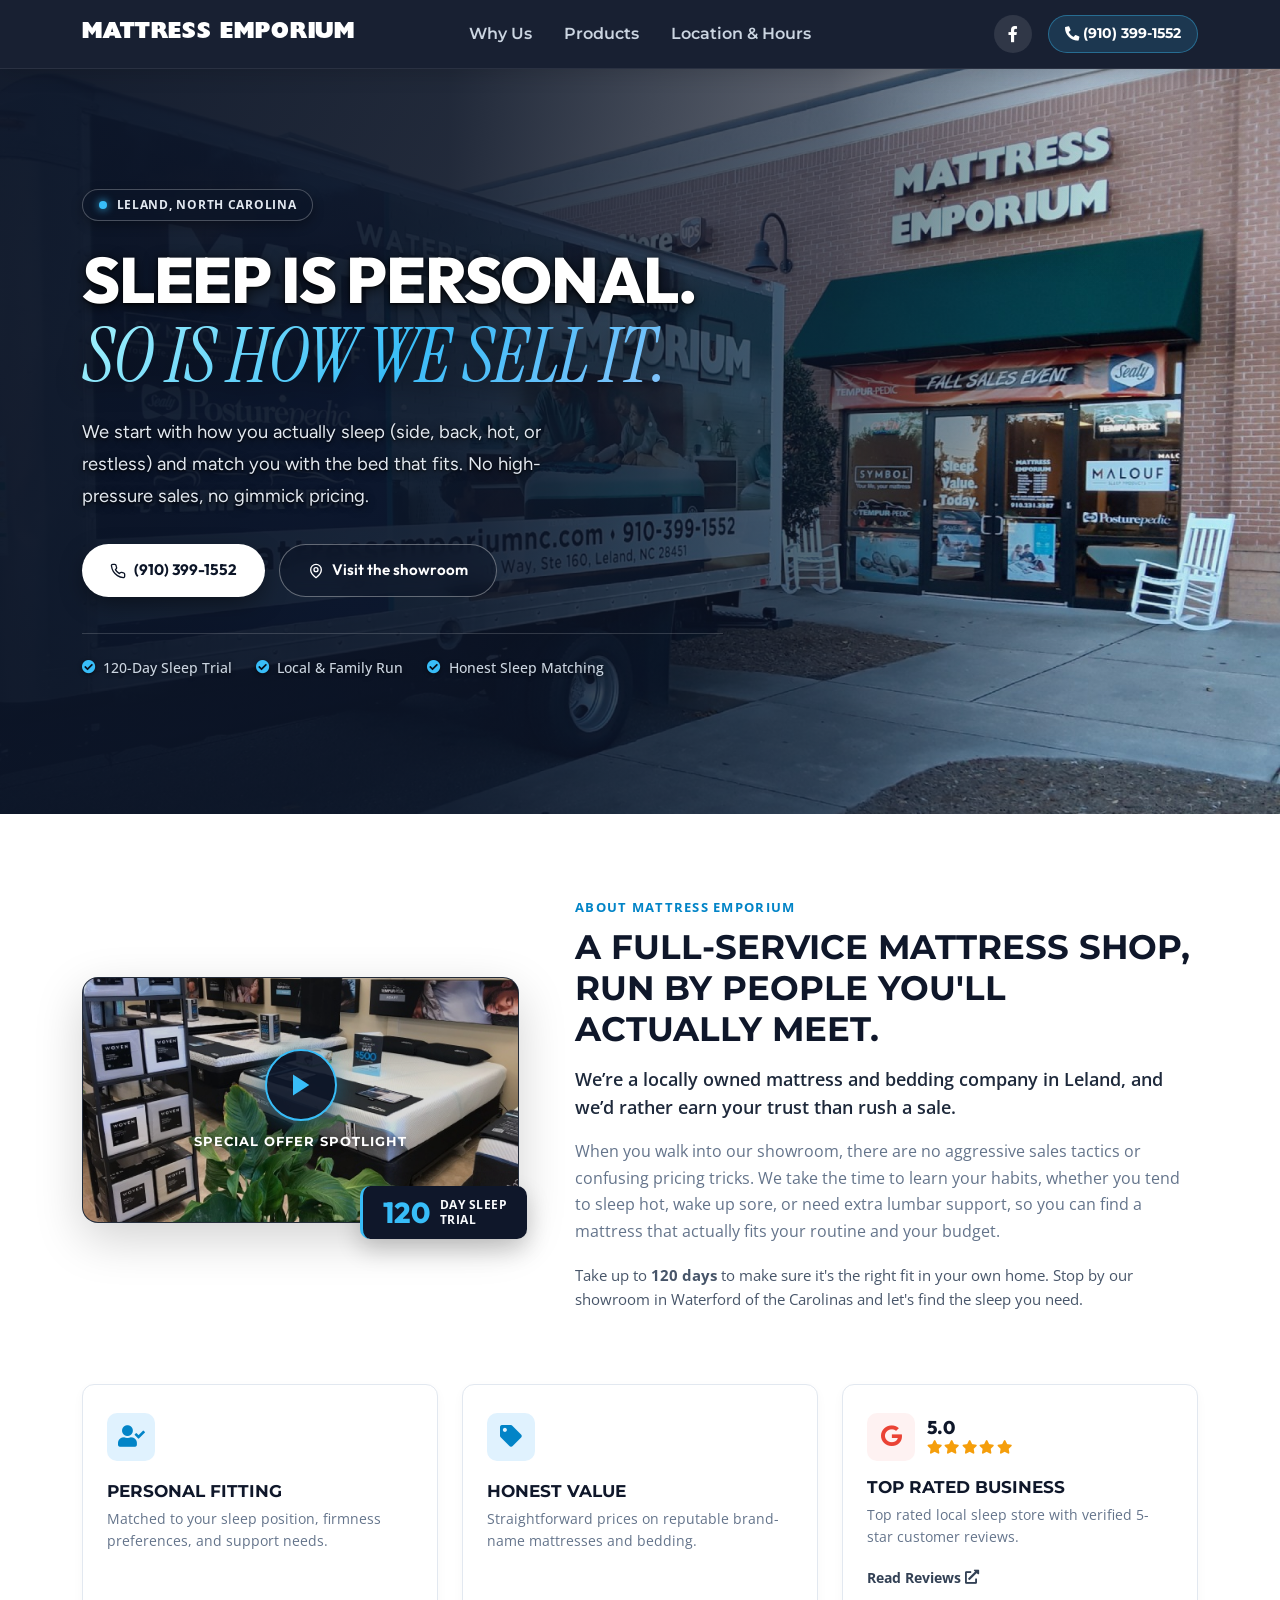
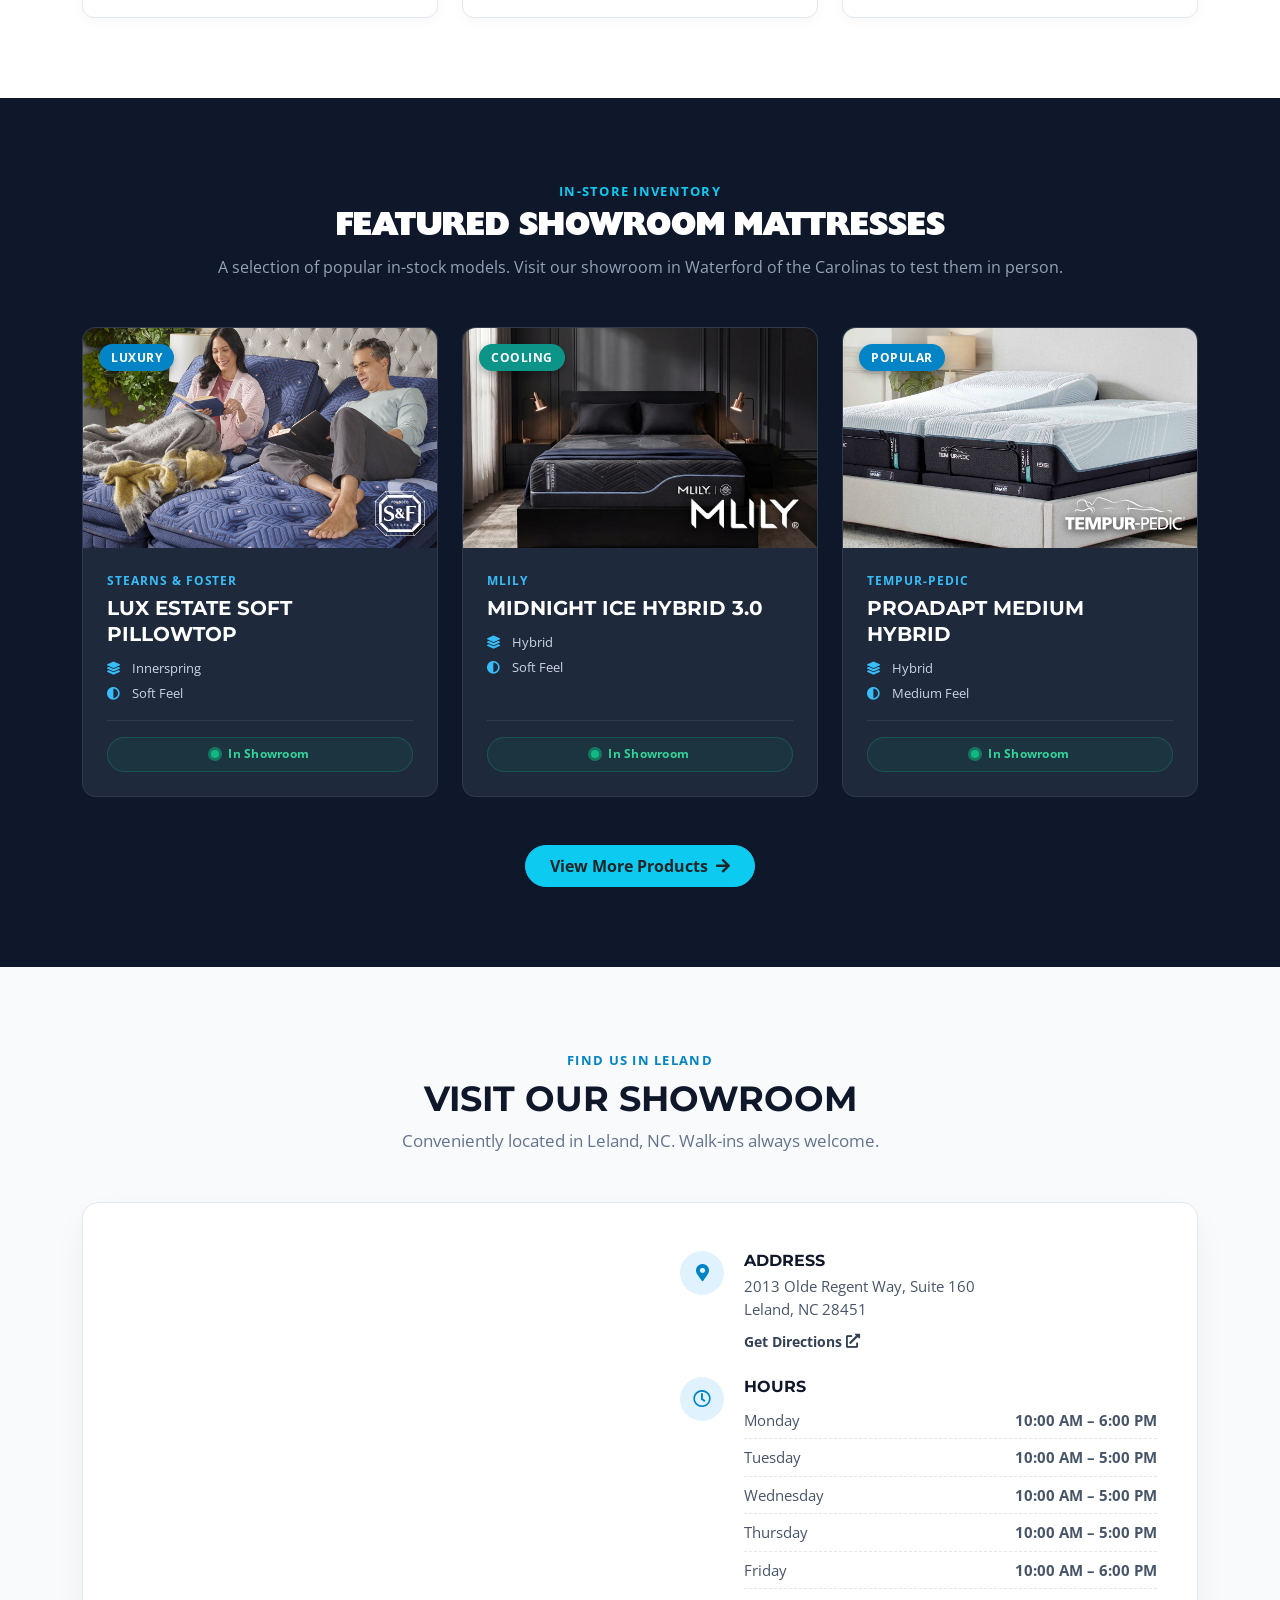
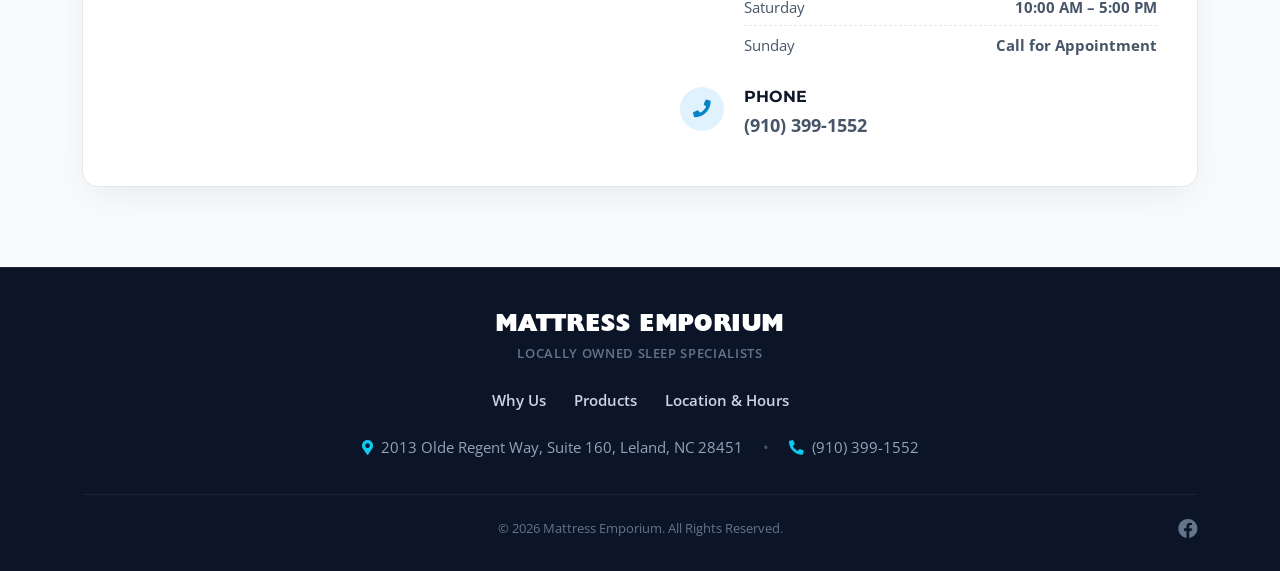
<file: index.html>
<!DOCTYPE html>
<html lang="en">

<head>
    <meta charset="UTF-8">
    <meta name="viewport" content="width=device-width, initial-scale=1.0">
    <meta http-equiv="X-UA-Compatible" content="ie=edge">

    <!-- Favicon -->
    <link rel="icon" type="image/png" href="favicon.png">

    <!-- Primary SEO Meta Tags -->
    <title>Mattress Emporium | Locally Owned Mattress Store in Leland, NC</title>
    <meta name="title" content="Mattress Emporium | Locally Owned Mattress Store in Leland, NC">
    <meta name="description" content="Shop brand-name mattresses in Leland, NC with zero sales pressure. Personalized sleep matching, 120-day sleep trial, and local showroom in Waterford of the Carolinas.">
    <meta name="robots" content="index, follow">
    <link rel="canonical" href="https://mattressemporiumnc.com/">

    <!-- Geo & Local Business Targeting -->
    <meta name="geo.region" content="US-NC">
    <meta name="geo.placename" content="Leland">
    <meta name="geo.position" content="34.218626;-78.021861">
    <meta name="ICBM" content="34.218626, -78.021861">

    <!-- Open Graph / Facebook / iMessage -->
    <meta property="og:type" content="website">
    <meta property="og:url" content="https://mattressemporiumnc.com/">
    <meta property="og:site_name" content="Mattress Emporium">
    <meta property="og:title" content="Mattress Emporium | Locally Owned Mattress Store in Leland, NC">
    <meta property="og:description" content="Personalized sleep matching, 120-day sleep trial, and reputable brands in Leland, NC. Visit our Waterford showroom today.">
    <meta property="og:image" content="https://mattressemporiumnc.com/img/header.jpg">
    <meta property="og:image:alt" content="Inside Mattress Emporium Showroom in Leland NC">

    <!-- Twitter / Slack / Messaging Previews -->
    <meta name="twitter:card" content="summary_large_image">
    <meta name="twitter:url" content="https://mattressemporiumnc.com/">
    <meta name="twitter:title" content="Mattress Emporium | Locally Owned Mattress Store in Leland, NC">
    <meta name="twitter:description" content="Personalized sleep matching, 120-day sleep trial, and reputable brands in Leland, NC. Visit our Waterford showroom today.">
    <meta name="twitter:image" content="https://mattressemporiumnc.com/img/header.jpg">

    <!-- Fonts & Stylesheets -->
    <link href="https://fonts.googleapis.com/css?family=Open+Sans:300,400,600,700|Varela+Round&display=swap" rel="stylesheet">
    <link href="https://fonts.googleapis.com/css?family=Montserrat:400,600,700&display=swap" rel="stylesheet">
    <link
        href="https://fonts.googleapis.com/css2?family=Outfit:wght@400;500;600;700;800&family=Figtree:wght@400;500;600&family=Instrument+Serif:ital@0;1&display=swap"
        rel="stylesheet"
    />
    <link href="https://cdn.jsdelivr.net/npm/bootstrap@5.3.3/dist/css/bootstrap.min.css" rel="stylesheet">
    <link rel="stylesheet" href="https://cdnjs.cloudflare.com/ajax/libs/font-awesome/5.15.4/css/all.min.css" />
    <link rel="stylesheet" href="styles/animate.css">
    <link rel="stylesheet" href="styles/main.css">
</head>

<body data-page="home">

    <nav class="navbar navbar-dark navbar-expand-lg sticky-top custom-navbar">
        <div class="container position-relative">
            <a class="navbar-brand" href="index.html">MATTRESS EMPORIUM</a>
            <button class="navbar-toggler" type="button" data-bs-toggle="collapse" data-bs-target="#navbarSupportedContent" aria-controls="navbarSupportedContent" aria-expanded="false" aria-label="Toggle navigation">
                <span class="navbar-toggler-icon"></span>
            </button>
            <div class="collapse navbar-collapse" id="navbarSupportedContent">
                <ul class="navbar-nav center-nav mb-2 mb-lg-0">
                    <li class="nav-item">
                        <a class="nav-link" href="#about">Why Us</a>
                    </li>
                    <li class="nav-item">
                        <a class="nav-link" href="products.html">Products</a>
                    </li>
                    <li class="nav-item">
                        <a class="nav-link" href="#locations">Location & Hours</a>
                    </li>
                </ul>
                <div class="navbar-actions ms-auto d-flex align-items-center gap-3">
                    <a href="https://www.facebook.com/mattressemporiumnc/" target="_blank" rel="noopener noreferrer" class="nav-social-btn" aria-label="Facebook Page">
                        <i class="fab fa-facebook-f"></i>
                    </a>
                    <a href="tel:9103991552" class="phone-link">
                        <i class="fas fa-phone-alt me-1"></i> (910) 399-1552
                    </a>
                </div>
            </div>
        </div>
    </nav>

    <section class="hero-panel">
        <div class="container position-relative" style="z-index: 2;">
            <div class="row">
                <div class="col-lg-8 col-xl-7">
                    <span class="hero-badge">
                        <span class="badge-dot"></span>
                        Leland, North Carolina
                    </span>

                    <h1 class="hero-title">
                        <span class="hero-title-top">Sleep is personal.</span>
                        <span class="hero-title-bottom">
                            <span class="hero-line-part">So is how</span>
                            <span class="hero-line-part">we sell it.</span>
                        </span>
                    </h1>

                    <p class="hero-lead">
                        We start with how you actually sleep (side, back, hot, or restless) and match you with the bed that fits. No high-pressure sales, no gimmick pricing.
                    </p>

                    <div class="hero-actions">
                        <a href="tel:9103991552" class="btn btn-light hero-btn-primary">
                            <svg
                                xmlns="http://www.w3.org/2000/svg"
                                width="16"
                                height="16"
                                viewBox="0 0 24 24"
                                fill="none"
                                stroke="currentColor"
                                stroke-width="2"
                                stroke-linecap="round"
                                stroke-linejoin="round"
                            >
                                <path d="M22 16.92v3a2 2 0 0 1-2.18 2 19.79 19.79 0 0 1-8.63-3.07 19.5 19.5 0 0 1-6-6 19.79 19.79 0 0 1-3.07-8.67A2 2 0 0 1 4.11 2h3a2 2 0 0 1 2 1.72c.127.96.361 1.903.7 2.81a2 2 0 0 1-.45 2.11L8.09 9.91a16 16 0 0 0 6 6l1.27-1.27a2 2 0 0 1 2.11-.45c.907.339 1.85.573 2.81.7A2 2 0 0 1 22 16.92z" />
                            </svg>
                            (910) 399-1552
                        </a>
                        <a href="#locations" class="btn btn-outline-light hero-btn-secondary">
                            <svg
                                xmlns="http://www.w3.org/2000/svg"
                                width="16"
                                height="16"
                                viewBox="0 0 24 24"
                                fill="none"
                                stroke="currentColor"
                                stroke-width="2"
                                stroke-linecap="round"
                                stroke-linejoin="round"
                            >
                                <path d="M20 10c0 6-8 12-8 12s-8-6-8-12a8 8 0 0 1 16 0Z" />
                                <circle cx="12" cy="10" r="3" />
                            </svg>
                            Visit the showroom
                        </a>
                    </div>

                    <div class="hero-trust-bar">
                        <div class="trust-item">
                            <i class="fas fa-check-circle"></i> 120-Day Sleep Trial
                        </div>
                        <div class="trust-item">
                            <i class="fas fa-check-circle"></i> Local & Family Run
                        </div>
                        <div class="trust-item">
                            <i class="fas fa-check-circle"></i> Honest Sleep Matching
                        </div>
                    </div>
                </div>
            </div>
        </div>
    </section>

    <!-- About Section -->
    <section class="section about-section" id="about">
        <div class="container">
            <div class="row align-items-center g-4 g-lg-5 mb-5">
                <!-- Left: Click-to-Play Video with Audio & Custom Play Button -->
                <div class="col-lg-5">
                    <div class="about-image-wrapper">
                        <div id="video-wrapper" class="ratio ratio-16x9 rounded-4 overflow-hidden shadow-lg border border-secondary border-opacity-25" style="border-radius: 14px; background-color: #0c1527; cursor: pointer; position: relative;">
                            <!-- Cover Poster & Glowing Play Button -->
                            <div id="video-cover" class="video-cover-overlay">
                                <img src="img/about-us.jpg" alt="Mattress Emporium Showroom Tour" class="video-cover-img">
                                <div class="video-play-pulse-wrap">
                                    <button type="button" class="video-play-btn" aria-label="Play Showroom Tour Video">
                                        <svg viewBox="0 0 24 24" width="28" height="28" fill="currentColor">
                                            <polygon points="6,3 20,12 6,21"></polygon>
                                        </svg>
                                    </button>
                                    <span class="video-play-label">Special Offer Spotlight</span>
                                </div>
                            </div>
                        </div>
                        <div class="about-badge">
                            <span class="badge-num">120</span>
                            <span class="badge-txt">Day Sleep<br>Trial</span>
                        </div>
                    </div>
                </div>

                <!-- Right: Headline & Story Narrative -->
                <div class="col-lg-7">
                    <div class="about-content ps-lg-2">
                        <span class="section-eyebrow">About Mattress Emporium</span>
                        <h2 class="about-heading-clean mb-3">A full-service mattress shop, run by people you'll actually meet.</h2>
                        <p class="about-lead">
                            We’re a locally owned mattress and bedding company in Leland, and we’d rather earn your trust than rush a sale.
                        </p>
                        <p class="about-body">
                            When you walk into our showroom, there are no aggressive sales tactics or confusing pricing tricks. We take the time to learn your habits, whether you tend to sleep hot, wake up sore, or need extra lumbar support, so you can find a mattress that actually fits your routine and your budget.
                        </p>
                        <p class="about-closing mb-0">
                            Take up to <strong>120 days</strong> to make sure it's the right fit in your own home. Stop by our showroom in Waterford of the Carolinas and let's find the sleep you need.
                        </p>
                    </div>
                </div>
            </div>

            <!-- 3 Evenly Sized Feature & Review Cards -->
            <div class="row g-4 about-cards-row">
                <!-- Card 1: Personal Fitting -->
                <div class="col-lg-4 col-md-6">
                    <div class="about-feature-box">
                        <div class="feature-box-icon">
                            <i class="fas fa-user-check"></i>
                        </div>
                        <h3 class="feature-box-title">Personal Fitting</h3>
                        <p class="feature-box-desc">Matched to your sleep position, firmness preferences, and support needs.</p>
                    </div>
                </div>

                <!-- Card 2: Honest Value -->
                <div class="col-lg-4 col-md-6">
                    <div class="about-feature-box">
                        <div class="feature-box-icon">
                            <i class="fas fa-tag"></i>
                        </div>
                        <h3 class="feature-box-title">Honest Value</h3>
                        <p class="feature-box-desc">Straightforward prices on reputable brand-name mattresses and bedding.</p>
                    </div>
                </div>

                <!-- Card 3: Google Rating -->
                <div class="col-lg-4 col-md-12">
                    <div class="about-feature-box about-feature-box-rating">
                        <div class="google-rating-top">
                            <div class="google-badge-circle">
                                <i class="fab fa-google"></i>
                            </div>
                            <div class="google-stars-wrap">
                                <span class="google-score">5.0</span>
                                <div class="google-stars">
                                    <i class="fas fa-star"></i>
                                    <i class="fas fa-star"></i>
                                    <i class="fas fa-star"></i>
                                    <i class="fas fa-star"></i>
                                    <i class="fas fa-star"></i>
                                </div>
                            </div>
                        </div>
                        <h3 class="feature-box-title mt-2">Top Rated Business</h3>
                        <p class="feature-box-desc mb-3">Top rated local sleep store with verified 5-star customer reviews.</p>
                        <div class="mt-auto">
                            <a href="https://share.google/pFz9r2xPIIELcomE4" target="_blank" rel="noopener noreferrer" class="google-review-btn">
                                Read Reviews <i class="fas fa-external-link-alt ms-1"></i>
                            </a>
                        </div>
                    </div>
                </div>
            </div>
        </div>
    </section>

    <!-- Products Preview Section -->
    <section class="section products-section" id="products">
        <div class="container">
            <div class="text-center mb-5">
                <span class="section-eyebrow text-info">In-Store Inventory</span>
                <h2 class="text-white">Featured Showroom Mattresses</h2>
                <p class="text-slate-400 max-w-xl mx-auto">
                    A selection of popular in-stock models. Visit our showroom in Waterford of the Carolinas to test them in person.
                </p>
            </div>

            <div class="row g-4" id="product-grid"></div>

            <div id="no-products" class="text-center py-5 d-none">
                <p class="text-slate-400 mb-0">No mattresses available right now.</p>
            </div>

            <div class="text-center mt-5">
                <a href="products.html" class="btn btn-info rounded-pill px-4 py-2 fw-bold text-dark">
                    View More Products <i class="fas fa-arrow-right ms-1"></i>
                </a>
            </div>
        </div>
    </section>

    <!-- Location & Hours Section -->
    <section class="section location-section" id="locations">
        <div class="container">
            <div class="text-center mb-5">
                <span class="section-eyebrow">Find Us In Leland</span>
                <h2 class="location-heading">Visit Our Showroom</h2>
                <p class="location-sublead">Conveniently located in Leland, NC. Walk-ins always welcome.</p>
            </div>

            <div class="location-card">
                <div class="row g-0">
                    <div class="col-lg-6 location-map-col">
                        <iframe 
                            src="https://www.google.com/maps/embed?pb=!1m18!1m12!1m3!1d3299.1720266825237!2d-78.02186118440058!3d34.21862568056088!2m3!1f0!2f0!3f0!3m2!1i1024!2i768!4f13.1!3m3!1m2!1s0x89aa192d5321b73f%3A0x8648e3183bce899!2s2013+Olde+Regent+Way+%23160%2C+Leland%2C+NC+28451!5e0!3m2!1sen!2sus!4v1560980062058!5m2!1sen!2sus" 
                            class="map-frame" 
                            allowfullscreen="" 
                            loading="lazy">
                        </iframe>
                    </div>
                    <div class="col-lg-6 location-info-col">
                        <div class="info-block mb-4">
                            <div class="info-icon">
                                <i class="fas fa-map-marker-alt"></i>
                            </div>
                            <div class="info-body">
                                <h3 class="info-title">Address</h3>
                                <p class="info-text mb-2">2013 Olde Regent Way, Suite 160<br>Leland, NC 28451</p>
                                <a href="https://maps.google.com/?q=2013+Olde+Regent+Way+%23160+Leland+NC+28451" target="_blank" rel="noopener noreferrer" class="info-link">
                                    Get Directions <i class="fas fa-external-link-alt ms-1"></i>
                                </a>
                            </div>
                        </div>

                        <div class="info-block mb-4">
                            <div class="info-icon">
                                <i class="far fa-clock"></i>
                            </div>
                            <div class="info-body w-100">
                                <h3 class="info-title">Hours</h3>
                                <ul class="hours-list">
                                    <li>
                                        <span class="hours-day">Monday</span>
                                        <strong class="hours-time">10:00 AM – 6:00 PM</strong>
                                    </li>
                                    <li>
                                        <span class="hours-day">Tuesday</span>
                                        <strong class="hours-time">10:00 AM – 5:00 PM</strong>
                                    </li>
                                    <li>
                                        <span class="hours-day">Wednesday</span>
                                        <strong class="hours-time">10:00 AM – 5:00 PM</strong>
                                    </li>
                                    <li>
                                        <span class="hours-day">Thursday</span>
                                        <strong class="hours-time">10:00 AM – 5:00 PM</strong>
                                    </li>
                                    <li>
                                        <span class="hours-day">Friday</span>
                                        <strong class="hours-time">10:00 AM – 6:00 PM</strong>
                                    </li>
                                    <li>
                                        <span class="hours-day">Saturday</span>
                                        <strong class="hours-time">10:00 AM – 5:00 PM</strong>
                                    </li>
                                    <li>
                                        <span class="hours-day">Sunday</span>
                                        <strong class="hours-time">Call for Appointment</strong>
                                    </li>
                                </ul>
                            </div>
                        </div>

                        <div class="info-block">
                            <div class="info-icon">
                                <i class="fas fa-phone"></i>
                            </div>
                            <div class="info-body">
                                <h3 class="info-title">Phone</h3>
                                <p class="info-text mb-0"><a href="tel:9103991552" class="phone-link-plain">(910) 399-1552</a></p>
                            </div>
                        </div>
                    </div>
                </div>
            </div>
        </div>
    </section>

    <!-- Centered Footer Strip -->
    <footer class="custom-footer">
        <div class="container text-center">
            <div class="footer-center-brand mb-4">
                <h3 class="footer-brand">MATTRESS EMPORIUM</h3>
                <p class="footer-micro-tagline mb-0">Locally Owned Sleep Specialists</p>
            </div>

            <ul class="footer-centered-nav mb-4">
                <li><a href="index.html#about" class="footer-link">Why Us</a></li>
                <li><a href="products.html" class="footer-link">Products</a></li>
                <li><a href="index.html#locations" class="footer-link">Location & Hours</a></li>
            </ul>

            <div class="footer-contact-strip mb-4">
                <a href="https://maps.google.com/?q=2013+Olde+Regent+Way+%23160+Leland+NC+28451" target="_blank" rel="noopener noreferrer" class="footer-link">
                    <i class="fas fa-map-marker-alt text-info me-2"></i>2013 Olde Regent Way, Suite 160, Leland, NC 28451
                </a>
                <span class="footer-divider-dot d-none d-md-inline">•</span>
                <a href="tel:9103991552" class="footer-link">
                    <i class="fas fa-phone-alt text-info me-2"></i>(910) 399-1552
                </a>
            </div>

            <div class="footer-bottom">
                <div class="row align-items-center">
                    <div class="col-md-4 d-none d-md-block"></div>
                    <div class="col-12 col-md-4 text-center">
                        <p class="mb-0">
                            © <script>document.write(new Date().getFullYear());</script> Mattress Emporium. All Rights Reserved.
                        </p>
                    </div>
                    <div class="col-12 col-md-4 text-center text-md-end mt-3 mt-md-0">
                        <a href="https://www.facebook.com/mattressemporiumnc/" target="_blank" rel="noopener noreferrer" class="footer-facebook-plain" aria-label="Facebook Page">
                            <i class="fab fa-facebook"></i>
                        </a>
                    </div>
                </div>
            </div>
        </div>
    </footer>

    <script src="js/catalog.js"></script>
    <script src="https://cdn.jsdelivr.net/npm/bootstrap@5.3.3/dist/js/bootstrap.bundle.min.js"></script>
    <script>
        // Swaps the cover with the live YouTube player with sound on click
        document.getElementById('video-wrapper').addEventListener('click', function() {
            this.innerHTML = `
                <iframe 
                    src="https://www.youtube-nocookie.com/embed/xToqBxD42dw?autoplay=1&mute=0&rel=0&playsinline=1" 
                    title="Mattress Emporium Showroom Tour" 
                    allow="accelerometer; autoplay; clipboard-write; encrypted-media; gyroscope; picture-in-picture" 
                    allowfullscreen
                    style="width: 100%; height: 100%; border: 0;">
                </iframe>
            `;
        });
    </script>
</body>

</html>
</file>
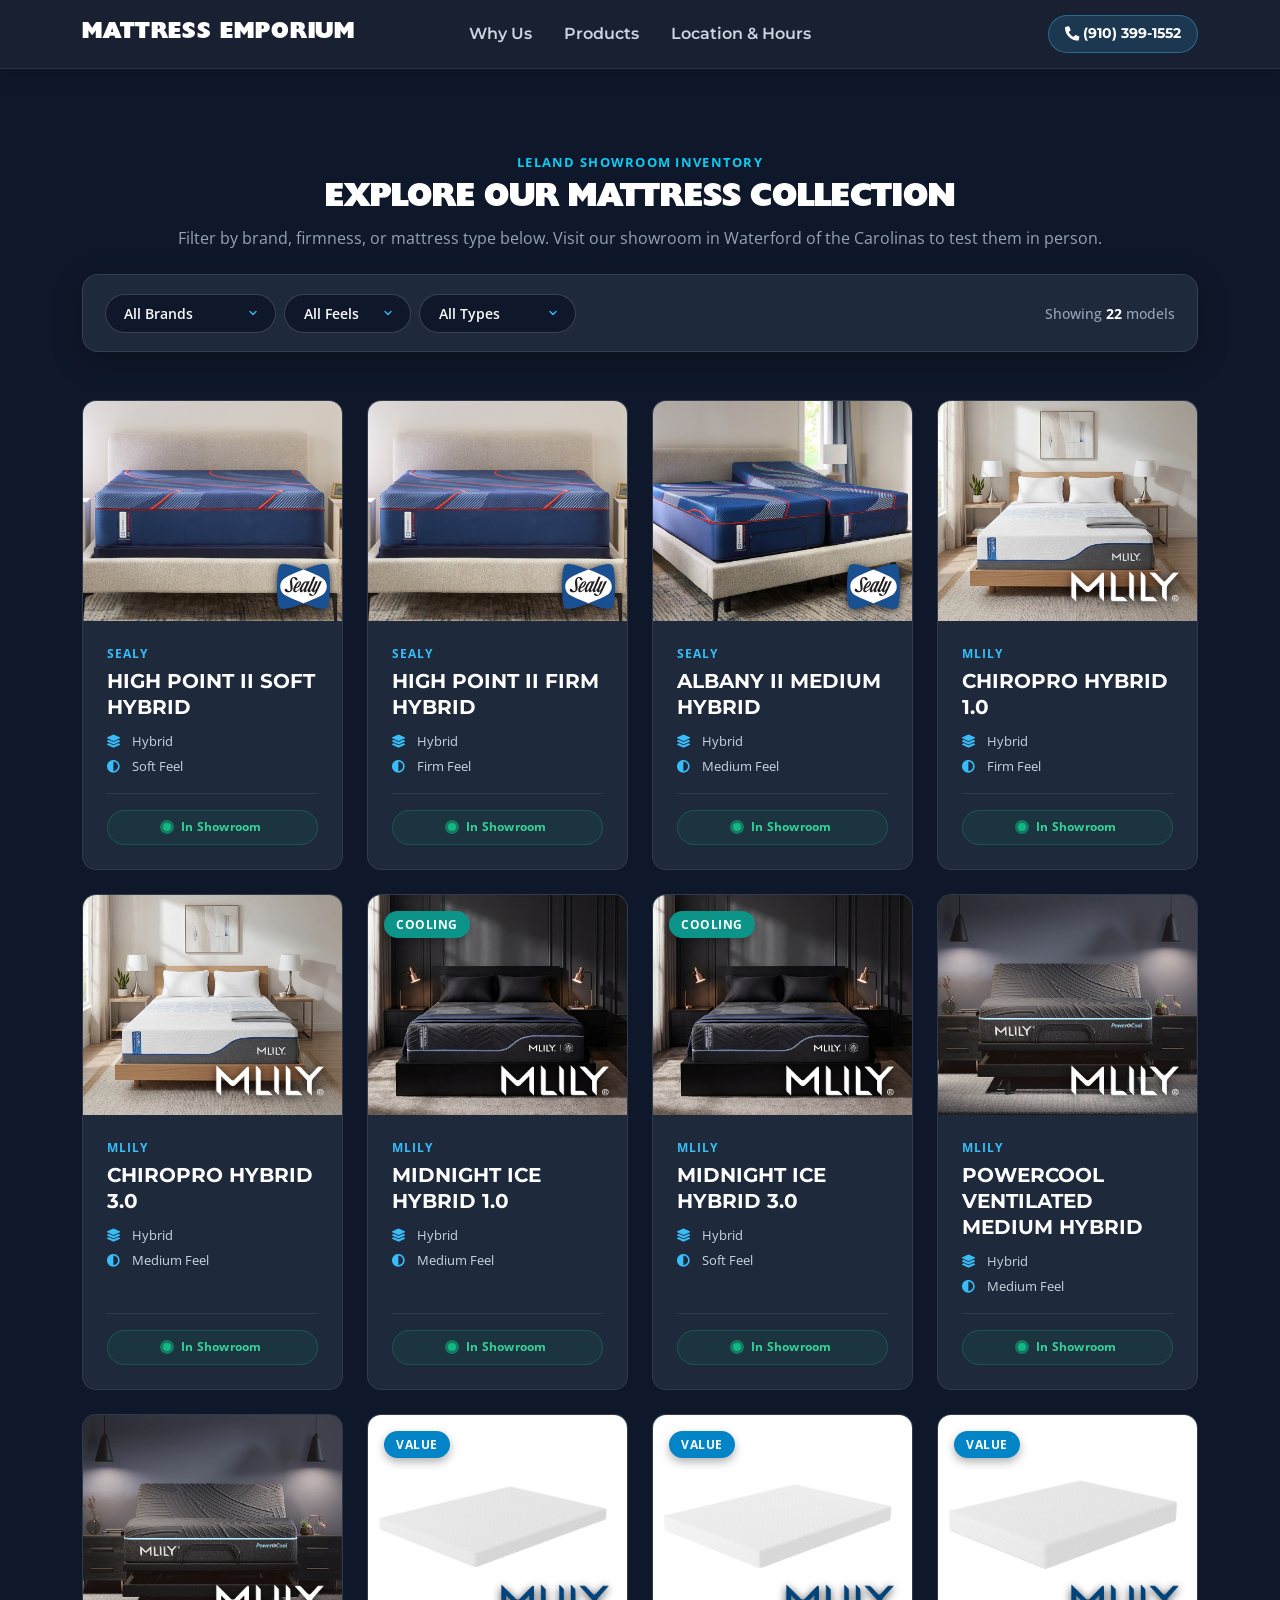
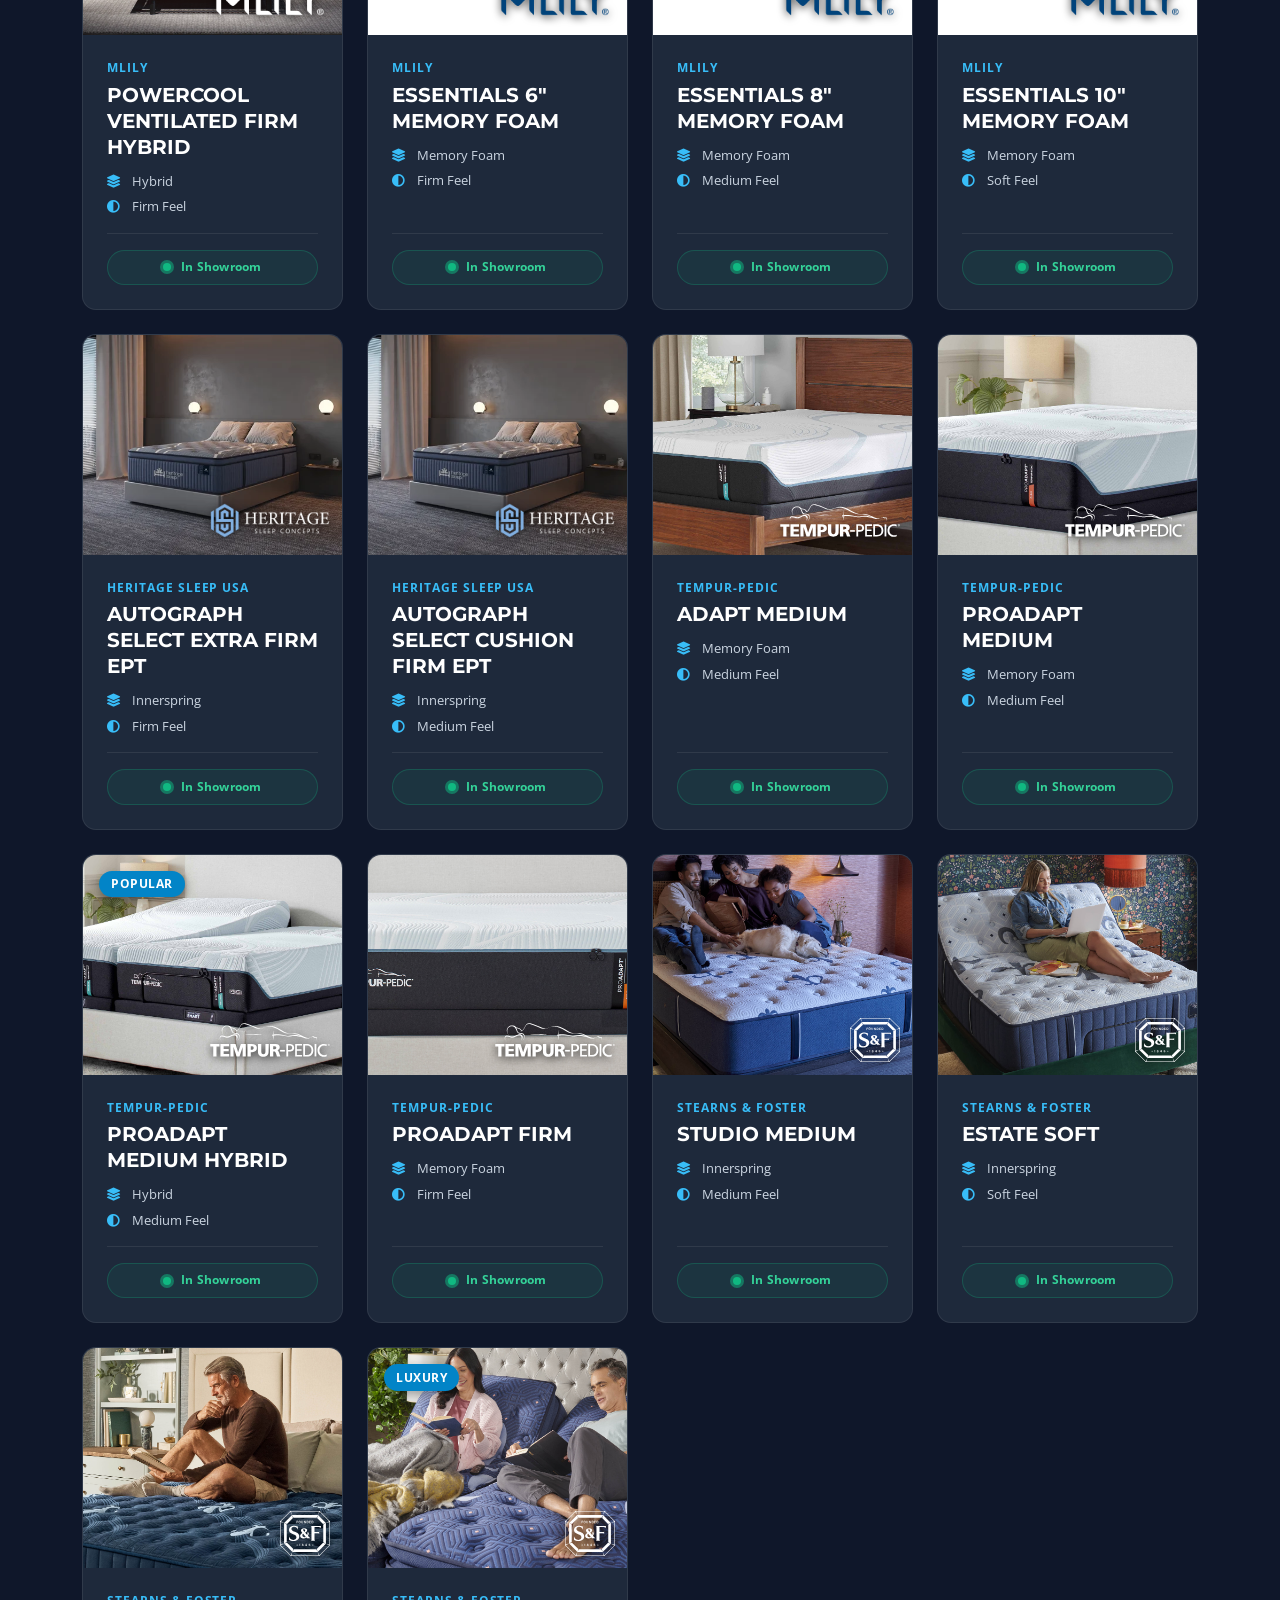
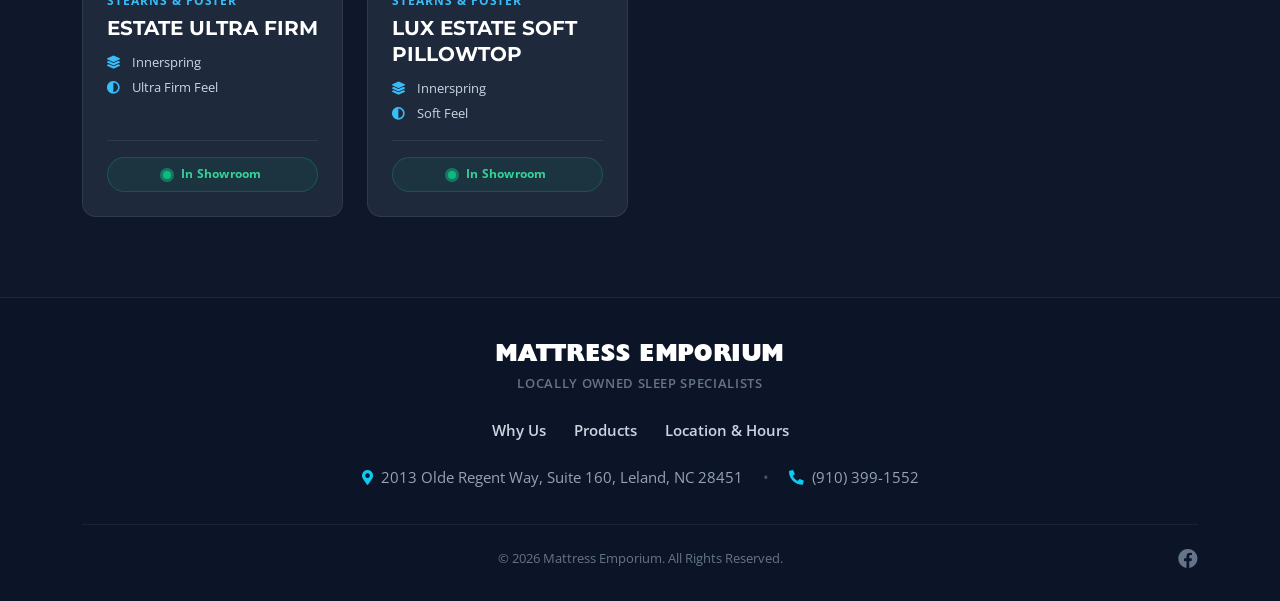
<file: products.html>
<!DOCTYPE html>
<html lang="en">

<head>
    <meta charset="UTF-8">
    <meta name="viewport" content="width=device-width, initial-scale=1.0">
    <meta http-equiv="X-UA-Compatible" content="ie=edge">

    <!-- Favicon -->
    <link rel="icon" type="image/png" href="favicon.png">

    <!-- Primary SEO Meta Tags for Products Page -->
    <title>Showroom Inventory & Mattresses | Mattress Emporium Leland, NC</title>
    <meta name="title" content="Showroom Inventory & Mattresses | Mattress Emporium Leland, NC">
    <meta name="description" content="Explore in-stock brand name mattresses available at Mattress Emporium in Leland, NC. Browse hybrid, pillow top, and cooling models before visiting our showroom.">
    <meta name="robots" content="index, follow">
    <link rel="canonical" href="https://mattressemporiumnc.com/products.html">

    <!-- Geo & Local Business Targeting -->
    <meta name="geo.region" content="US-NC">
    <meta name="geo.placename" content="Leland">
    <meta name="geo.position" content="34.218626;-78.021861">
    <meta name="ICBM" content="34.218626, -78.021861">

    <!-- Open Graph / Facebook / iMessage -->
    <meta property="og:type" content="website">
    <meta property="og:url" content="https://mattressemporiumnc.com/products.html">
    <meta property="og:site_name" content="Mattress Emporium">
    <meta property="og:title" content="Showroom Inventory & Mattresses | Mattress Emporium Leland, NC">
    <meta property="og:description" content="Explore in-stock brand name mattresses available at Mattress Emporium in Leland, NC. Browse hybrid, pillow top, and cooling models before visiting our showroom.">
    <meta property="og:image" content="https://mattressemporiumnc.com/img/header.jpg">
    <meta property="og:image:alt" content="Inside Mattress Emporium Showroom in Leland NC">

    <!-- Twitter / Slack / Messaging Previews -->
    <meta name="twitter:card" content="summary_large_image">
    <meta name="twitter:url" content="https://mattressemporiumnc.com/products.html">
    <meta name="twitter:title" content="Showroom Inventory & Mattresses | Mattress Emporium Leland, NC">
    <meta name="twitter:description" content="Explore in-stock brand name mattresses available at Mattress Emporium in Leland, NC. Browse hybrid, pillow top, and cooling models before visiting our showroom.">
    <meta name="twitter:image" content="https://mattressemporiumnc.com/img/header.jpg">

    <!-- Fonts & Stylesheets -->
    <link href="https://fonts.googleapis.com/css?family=Open+Sans:300,400,600,700|Varela+Round&display=swap" rel="stylesheet">
    <link href="https://fonts.googleapis.com/css?family=Montserrat:400,600,700&display=swap" rel="stylesheet">
    <link
        href="https://fonts.googleapis.com/css2?family=Outfit:wght@400;500;600;700;800&family=Figtree:wght@400;500;600&family=Instrument+Serif:ital@0;1&display=swap"
        rel="stylesheet"
    />
    <link href="https://cdn.jsdelivr.net/npm/bootstrap@5.3.3/dist/css/bootstrap.min.css" rel="stylesheet">
    <link rel="stylesheet" href="https://cdnjs.cloudflare.com/ajax/libs/font-awesome/5.15.4/css/all.min.css" />
    <link rel="stylesheet" href="styles/animate.css">
    <link rel="stylesheet" href="styles/main.css">
</head>

<body data-page="catalog">

    <nav class="navbar navbar-dark navbar-expand-lg sticky-top custom-navbar">
        <div class="container position-relative">
            <a class="navbar-brand" href="index.html">MATTRESS EMPORIUM</a>
            <button class="navbar-toggler" type="button" data-bs-toggle="collapse" data-bs-target="#navbarSupportedContent">
                <span class="navbar-toggler-icon"></span>
            </button>
            <div class="collapse navbar-collapse" id="navbarSupportedContent">
                <ul class="navbar-nav center-nav mb-2 mb-lg-0">
                    <li class="nav-item"><a class="nav-link" href="index.html#about">Why Us</a></li>
                    <li class="nav-item"><a class="nav-link active" href="products.html">Products</a></li>
                    <li class="nav-item"><a class="nav-link" href="index.html#locations">Location & Hours</a></li>
                </ul>
                <div class="navbar-actions ms-auto d-flex align-items-center gap-2">
                    <a href="tel:9103991552" class="phone-link">
                        <i class="fas fa-phone-alt me-1"></i> (910) 399-1552
                    </a>
                </div>
            </div>
        </div>
    </nav>

    <section class="section products-section" style="min-height: 85vh;">
        <div class="container">
            <div class="text-center mb-4">
                <span class="section-eyebrow text-info">Leland Showroom Inventory</span>
                <h1 class="text-white h2">Explore Our Mattress Collection</h1>
                <p class="text-slate-400 max-w-xl mx-auto">
                    Filter by brand, firmness, or mattress type below. Visit our showroom in Waterford of the Carolinas to test them in person.
                </p>
            </div>

            <!-- Modern Filter Toolbar -->
            <div class="catalog-toolbar mb-5">
                <div class="row align-items-center g-3">
                    <div class="col-lg-9 col-md-12">
                        <div class="d-flex flex-wrap align-items-center gap-2">
                            <!-- Brand Filter -->
                            <div class="filter-dropdown-wrap">
                                <select id="filter-brand" class="form-select custom-filter-select" aria-label="Filter by Brand">
                                    <option value="all">All Brands</option>
                                    <option value="Stearns & Foster">Stearns & Foster</option>
                                    <option value="Tempur-Pedic">Tempur-Pedic</option>
                                    <option value="Sealy">Sealy</option>
                                    <option value="MLILY">MLILY</option>
                                    <option value="Heritage Sleep USA">Heritage Sleep</option>
                                </select>
                            </div>

                            <!-- Feel Filter -->
                            <div class="filter-dropdown-wrap">
                                <select id="filter-feel" class="form-select custom-filter-select" aria-label="Filter by Feel">
                                    <option value="all">All Feels</option>
                                    <option value="Soft">Soft</option>
                                    <option value="Medium">Medium</option>
                                    <option value="Firm">Firm</option>
                                    <option value="Ultra Firm">Ultra Firm</option>
                                </select>
                            </div>

                            <!-- Type Filter -->
                            <div class="filter-dropdown-wrap">
                                <select id="filter-type" class="form-select custom-filter-select" aria-label="Filter by Type">
                                    <option value="all">All Types</option>
                                    <option value="Hybrid">Hybrid</option>
                                    <option value="Innerspring">Innerspring</option>
                                    <option value="Memory Foam">Memory Foam</option>
                                </select>
                            </div>

                            <!-- Reset Button -->
                            <button type="button" id="filter-reset-btn" class="custom-reset-btn d-none">
                                <i class="fas fa-undo-alt me-1"></i> Reset
                            </button>
                        </div>
                    </div>

                    <!-- Counter Indicator -->
                    <div class="col-lg-3 col-md-12 text-lg-end">
                        <span class="catalog-result-count">
                            Showing <strong id="product-count" class="text-white">0</strong> models
                        </span>
                    </div>
                </div>
            </div>

            <!-- Product Grid -->
            <div class="row g-4" id="product-grid"></div>

            <div id="no-products" class="text-center py-5 d-none">
                <p class="text-slate-400 mb-0">No mattresses match that filter combination right now.</p>
            </div>
        </div>
    </section>

    <footer class="custom-footer">
        <div class="container text-center">
            <div class="footer-center-brand mb-4">
                <h3 class="footer-brand">MATTRESS EMPORIUM</h3>
                <p class="footer-micro-tagline mb-0">Locally Owned Sleep Specialists</p>
            </div>

            <ul class="footer-centered-nav mb-4">
                <li><a href="index.html#about" class="footer-link">Why Us</a></li>
                <li><a href="products.html" class="footer-link">Products</a></li>
                <li><a href="index.html#locations" class="footer-link">Location & Hours</a></li>
            </ul>

            <div class="footer-contact-strip mb-4">
                <a href="https://maps.google.com/?q=2013+Olde+Regent+Way+%23160+Leland+NC+28451" target="_blank" rel="noopener noreferrer" class="footer-link">
                    <i class="fas fa-map-marker-alt text-info me-2"></i>2013 Olde Regent Way, Suite 160, Leland, NC 28451
                </a>
                <span class="footer-divider-dot d-none d-md-inline">•</span>
                <a href="tel:9103991552" class="footer-link">
                    <i class="fas fa-phone-alt text-info me-2"></i>(910) 399-1552
                </a>
            </div>

            <div class="footer-bottom">
                <div class="row align-items-center">
                    <div class="col-md-4 d-none d-md-block"></div>
                    <div class="col-12 col-md-4 text-center">
                        <p class="mb-0">
                            © <script>document.write(new Date().getFullYear());</script> Mattress Emporium. All Rights Reserved.
                        </p>
                    </div>
                    <div class="col-12 col-md-4 text-center text-md-end mt-3 mt-md-0">
                        <a href="https://www.facebook.com/mattressemporiumnc/" target="_blank" rel="noopener noreferrer" class="footer-facebook-plain" aria-label="Facebook Page">
                            <i class="fab fa-facebook"></i>
                        </a>
                    </div>
                </div>
            </div>
        </div>
    </footer>

    <script src="js/catalog.js"></script>
    <script src="https://cdn.jsdelivr.net/npm/bootstrap@5.3.3/dist/js/bootstrap.bundle.min.js"></script>
</body>

</html>
</file>
<file: styles/main.css>
body {
  font-family: 'Open Sans', sans-serif;
  color: #334155;
  background-color: #ffffff;
}

@font-face {
  font-family: 'Chantilly Serial';
  src: url('../fonts/ChantillySerial-Heavy.otf') format('opentype');
  font-weight: 800;
  font-style: normal;
  font-display: swap;
}

h1, h2, h3, .logo-text, .navbar-brand {
  font-family: 'Chantilly Serial', 'Gill Sans', 'Gill Sans MT', sans-serif;
  font-weight: 800;
  text-transform: uppercase;
}

.navbar-brand {
  font-size: 1.4rem;
  letter-spacing: 0.04em;
  color: #ffffff !important;
}

a:link,
a:visited {
  color: inherit;
  text-decoration: none;
}

/* NAVBAR */
.custom-navbar {
  background-color: rgba(15, 23, 42, 0.96) !important;
  backdrop-filter: blur(12px);
  -webkit-backdrop-filter: blur(12px);
  border-bottom: 1px solid rgba(255, 255, 255, 0.08);
  font-family: 'Montserrat', sans-serif;
  font-weight: 600;
  padding: 0.75rem 0;
  box-shadow: 0 4px 20px rgba(0, 0, 0, 0.15);
}

.custom-navbar .nav-link {
  color: #cbd5e1 !important;
  padding: 0.5rem 1rem !important;
  transition: color 0.2s ease;
}

.custom-navbar .nav-link:hover {
  color: #38bdf8 !important;
}

@media (min-width: 992px) {
  .navbar-collapse {
    position: static;
  }
  
  .navbar-nav.center-nav {
    position: absolute;
    left: 50%;
    transform: translateX(-50%);
    margin: 0 !important;
  }
}

.nav-social-btn {
  display: inline-flex;
  align-items: center;
  justify-content: center;
  width: 38px;
  height: 38px;
  background-color: rgba(255, 255, 255, 0.1);
  color: #ffffff !important;
  border-radius: 50%;
  transition: all 0.2s ease;
}

.nav-social-btn:hover {
  background-color: #1877f2;
  transform: translateY(-2px);
}

.phone-link {
  display: inline-flex;
  align-items: center;
  font-weight: 700;
  font-size: 0.9rem;
  color: #ffffff !important;
  background: rgba(56, 189, 248, 0.15);
  border: 1px solid rgba(56, 189, 248, 0.4);
  padding: 0.45rem 1rem;
  border-radius: 9999px;
  transition: all 0.2s ease;
}

.phone-link:hover {
  background: #38bdf8;
  color: #0f172a !important;
}

/* NAVBAR MOBILE DROPDOWN ADJUSTMENTS */
@media (max-width: 991.98px) {
  .custom-navbar .navbar-nav {
    padding-top: 0.75rem;
    padding-bottom: 0.5rem;
  }
  
  .custom-navbar .nav-link {
    font-size: 1.05rem;
    padding: 0.65rem 0.25rem !important;
  }

  .navbar-actions {
    margin-top: 1.25rem;
    padding-top: 1.25rem;
    border-top: 1px solid rgba(255, 255, 255, 0.08);
    justify-content: center;
    gap: 1.5rem;
  }
}

/* HERO PANEL */
.hero-panel {
  position: relative;
  overflow: hidden;
  padding: 4.5rem 0 5rem 0;
  color: #f8fafc;
  background-color: #0c1527;
  background-image: 
    linear-gradient(
      180deg,
      rgba(12, 21, 39, 0.88) 0%,
      rgba(12, 21, 39, 0.72) 55%,
      rgba(12, 21, 39, 0.22) 100%
    ),
    url('../img/header.jpg');
  background-position: right 24%;
  background-repeat: no-repeat;
  background-size: cover;
}

@media (min-width: 768px) {
  .hero-panel {
    padding: 6.5rem 0 7.5rem 0;
    background-image: 
      linear-gradient(
        90deg,
        rgba(12, 21, 39, 0.96) 0%,
        rgba(12, 21, 39, 0.90) 35%,
        rgba(12, 21, 39, 0.62) 65%,
        rgba(12, 21, 39, 0.12) 85%,
        rgba(12, 21, 39, 0) 100%
      ),
      linear-gradient(
        180deg,
        rgba(12, 21, 39, 0.15) 0%,
        rgba(12, 21, 39, 0) 30%
      ),
      url('../img/header.jpg');
    background-position: right 22%;
  }
}

@media (min-width: 1200px) {
  .hero-panel {
    padding: 7.5rem 0 8.5rem 0;
    background-position: right 26%;
  }
}

.hero-badge {
  display: inline-flex;
  align-items: center;
  gap: 0.6rem;
  padding: 0.4rem 1rem;
  font-size: 0.75rem;
  font-weight: 700;
  letter-spacing: 0.06em;
  text-transform: uppercase;
  color: #e2e8f0;
  background-color: rgba(12, 21, 39, 0.65);
  border: 1px solid rgba(255, 255, 255, 0.25);
  backdrop-filter: blur(8px);
  -webkit-backdrop-filter: blur(8px);
  border-radius: 9999px;
  box-shadow: 0 4px 12px rgba(0, 0, 0, 0.3);
}

.badge-dot {
  width: 8px;
  height: 8px;
  background-color: #38bdf8;
  border-radius: 50%;
  box-shadow: 0 0 8px #38bdf8;
}

.hero-title {
  margin-top: 1.5rem;
  display: flex;
  flex-direction: column;
  line-height: 1.1;
  letter-spacing: -0.03em;
}

.hero-title-top {
  font-family: "Outfit", sans-serif;
  font-size: 2.75rem;
  font-weight: 800;
  color: #ffffff;
  text-shadow: 0 3px 14px rgba(0, 0, 0, 0.75), 0 1px 3px rgba(0, 0, 0, 0.9);
}

.hero-title-bottom {
  font-family: 'Instrument Serif', Georgia, serif;
  font-style: italic;
  font-size: 3.1rem;
  font-weight: 400;
  letter-spacing: -0.01em;
  line-height: 1.05;
  background: linear-gradient(135deg, #a5f3fc 0%, #38bdf8 50%, #93c5fd 100%);
  -webkit-background-clip: text;
  -webkit-text-fill-color: transparent;
  filter: drop-shadow(0 4px 12px rgba(0, 0, 0, 0.65));
}

.hero-line-part {
  display: inline;
}

@media (max-width: 767.98px) {
  .hero-panel {
    text-align: center;
    padding: 3.5rem 0 4rem 0;
  }

  .hero-badge {
    margin: 0 auto;
  }

  .hero-title {
    text-align: center;
    align-items: center;
  }

  .hero-title-bottom {
    margin-top: 0.85rem;
  }

  .hero-line-part {
    display: block;
  }

  .hero-lead {
    margin-left: auto;
    margin-right: auto;
    text-align: center;
  }

  .hero-actions {
    justify-content: center;
    flex-direction: column;
    align-items: stretch;
    max-width: 320px;
    margin-left: auto;
    margin-right: auto;
  }

  .hero-btn-primary,
  .hero-btn-secondary {
    justify-content: center;
    width: 100%;
  }

  .hero-trust-bar {
    justify-content: center;
    gap: 1rem;
    margin-top: 2rem;
  }

  .trust-item {
    font-size: 0.82rem;
  }
}

@media (min-width: 576px) {
  .hero-title-top {
    font-size: 3.5rem;
  }
  .hero-title-bottom {
    font-size: 4.25rem;
  }
}

@media (min-width: 992px) {
  .hero-title-top {
    font-size: 4rem;
  }
  .hero-title-bottom {
    font-size: 4.75rem;
  }
}

.hero-lead {
  max-width: 32rem;
  margin-top: 1.25rem;
  font-family: "Figtree", ui-sans-serif, system-ui, sans-serif;
  font-size: 1.05rem;
  line-height: 1.75;
  color: #e2e8f0;
  text-shadow: 0 2px 10px rgba(0, 0, 0, 0.7), 0 1px 2px rgba(0, 0, 0, 0.8);
}

@media (min-width: 768px) {
  .hero-lead {
    font-size: 1.15rem;
  }
}

.hero-actions {
  display: flex;
  flex-wrap: wrap;
  gap: 0.85rem;
  margin-top: 2rem;
}

.hero-btn-primary {
  display: inline-flex;
  align-items: center;
  gap: 0.5rem;
  padding: 0.875rem 1.75rem;
  font-family: "Outfit", sans-serif;
  font-size: 0.95rem;
  font-weight: 700;
  color: #0c1527 !important;
  background-color: #ffffff;
  border: none;
  border-radius: 9999px;
  box-shadow: 0 8px 24px -4px rgba(0, 0, 0, 0.5);
  transition: transform 0.2s ease, box-shadow 0.2s ease;
}

.hero-btn-primary:hover {
  transform: translateY(-2px);
  box-shadow: 0 14px 28px -6px rgba(0, 0, 0, 0.6);
}

.hero-btn-secondary {
  display: inline-flex;
  align-items: center;
  gap: 0.5rem;
  padding: 0.875rem 1.75rem;
  font-family: "Outfit", sans-serif;
  font-size: 0.95rem;
  font-weight: 600;
  color: #ffffff !important;
  background-color: rgba(12, 21, 39, 0.45);
  border: 1px solid rgba(255, 255, 255, 0.35);
  backdrop-filter: blur(8px);
  -webkit-backdrop-filter: blur(8px);
  border-radius: 9999px;
  transition: background-color 0.2s ease, transform 0.2s ease;
}

.hero-btn-secondary:hover {
  background-color: rgba(255, 255, 255, 0.2);
  transform: translateY(-2px);
}

.hero-trust-bar {
  display: flex;
  flex-wrap: wrap;
  gap: 1.5rem;
  margin-top: 2.25rem;
  padding-top: 1.5rem;
  border-top: 1px solid rgba(255, 255, 255, 0.16);
}

.trust-item {
  display: flex;
  align-items: center;
  gap: 0.45rem;
  font-size: 0.85rem;
  font-weight: 500;
  color: #cbd5e1;
  text-shadow: 0 1px 4px rgba(0, 0, 0, 0.6);
}

.trust-item i {
  color: #38bdf8;
}

/* SECTION COMMONS */
.section {
  padding: 5rem 0;
}

.section-eyebrow {
  display: inline-block;
  font-size: 0.8rem;
  font-weight: 700;
  text-transform: uppercase;
  letter-spacing: 0.1em;
  color: #0284c7;
  margin-bottom: 0.5rem;
}

/* ABOUT SECTION REDESIGN */
.about-section {
  background-color: #ffffff;
}

.about-heading-clean {
  font-family: 'Montserrat', sans-serif;
  font-weight: 700;
  font-size: 2.1rem;
  line-height: 1.22;
  color: #0f172a;
}

@media (max-width: 767.98px) {
  .about-heading-clean {
    font-size: 1.75rem;
  }
}

.about-image-wrapper {
  position: relative;
  display: inline-block;
  width: 100%;
}

.about-img {
  width: 100%;
  border-radius: 14px;
  box-shadow: 0 16px 36px -10px rgba(0, 0, 0, 0.14);
  object-fit: cover;
}

.about-badge {
  position: absolute;
  bottom: -1rem;
  right: -0.5rem;
  background-color: #0f172a;
  color: #ffffff;
  padding: 0.75rem 1.25rem;
  border-radius: 10px;
  box-shadow: 0 10px 25px rgba(0, 0, 0, 0.2);
  display: flex;
  align-items: center;
  gap: 0.6rem;
  border-left: 3px solid #38bdf8;
}

.badge-num {
  font-family: 'Outfit', sans-serif;
  font-size: 1.8rem;
  font-weight: 800;
  color: #38bdf8;
  line-height: 1;
}

.badge-txt {
  font-size: 0.75rem;
  font-weight: 700;
  text-transform: uppercase;
  line-height: 1.2;
  letter-spacing: 0.04em;
  color: #f8fafc;
}

.about-lead {
  font-size: 1.12rem;
  font-weight: 600;
  color: #1e293b;
  line-height: 1.6;
  margin-bottom: 1rem;
}

.about-body {
  font-size: 0.98rem;
  color: #64748b;
  line-height: 1.7;
  margin-bottom: 1.15rem;
}

.about-closing {
  font-size: 0.95rem;
  color: #475569;
  line-height: 1.6;
}

/* 3 EVENLY SIZED ABOUT FEATURE BOXES */
.about-cards-row {
  margin-top: 1rem;
}

.about-feature-box {
  background: #ffffff;
  border: 1px solid #e2e8f0;
  border-radius: 12px;
  padding: 1.75rem 1.5rem;
  height: 100%;
  display: flex;
  flex-direction: column;
  transition: transform 0.25s ease, box-shadow 0.25s ease, border-color 0.25s ease;
  box-shadow: 0 4px 12px rgba(0, 0, 0, 0.03);
}

.about-feature-box:hover {
  transform: translateY(-3px);
  border-color: #cbd5e1;
  box-shadow: 0 12px 24px -8px rgba(0, 0, 0, 0.08);
}

.feature-box-icon {
  width: 48px;
  height: 48px;
  border-radius: 10px;
  background-color: #e0f2fe;
  color: #0284c7;
  display: flex;
  align-items: center;
  justify-content: center;
  font-size: 1.35rem;
  margin-bottom: 1.25rem;
}

.feature-box-title {
  font-family: 'Montserrat', sans-serif;
  font-size: 1.05rem;
  font-weight: 700;
  color: #0f172a;
  margin-bottom: 0.45rem;
}

.feature-box-desc {
  font-size: 0.9rem;
  color: #64748b;
  line-height: 1.55;
  margin-bottom: 0;
}

/* RATING CARD STYLING */
.google-rating-top {
  display: flex;
  align-items: center;
  gap: 0.75rem;
  margin-bottom: 0.5rem;
}

.google-badge-circle {
  width: 48px;
  height: 48px;
  border-radius: 10px;
  background-color: #fef2f2;
  color: #ea4335;
  display: flex;
  align-items: center;
  justify-content: center;
  font-size: 1.35rem;
  flex-shrink: 0;
}

.google-stars-wrap {
  display: flex;
  flex-direction: column;
}

.google-score {
  font-family: 'Outfit', sans-serif;
  font-weight: 800;
  font-size: 1.15rem;
  color: #0f172a;
  line-height: 1;
  margin-bottom: 0.2rem;
}

.google-stars {
  color: #f59e0b;
  font-size: 0.85rem;
  display: inline-flex;
  gap: 0.15rem;
}

.google-review-btn {
  display: inline-flex;
  align-items: center;
  font-size: 0.88rem;
  font-weight: 700;
  color: #0284c7;
  transition: color 0.2s ease;
}

.google-review-btn:hover {
  color: #0369a1;
  text-decoration: underline;
}

/* PRODUCTS SECTION & GRID */
.products-section {
  background-color: #0f172a;
  color: #ffffff;
}

.text-slate-400 {
  color: #94a3b8;
}

.product-card {
  position: relative;
  background: #1e293b;
  border-radius: 14px;
  overflow: hidden;
  border: 1px solid rgba(255, 255, 255, 0.08);
  height: 100%;
  display: flex;
  flex-direction: column;
  transition: transform 0.25s ease, box-shadow 0.25s ease, border-color 0.25s ease;
}

.product-card:hover {
  transform: translateY(-4px);
  border-color: rgba(56, 189, 248, 0.4);
  box-shadow: 0 16px 32px -8px rgba(0, 0, 0, 0.5);
}

.product-tag {
  position: absolute;
  top: 1rem;
  left: 1rem;
  z-index: 3;
  background: #0284c7;
  color: #ffffff;
  font-size: 0.72rem;
  font-weight: 700;
  text-transform: uppercase;
  letter-spacing: 0.05em;
  padding: 0.3rem 0.75rem;
  border-radius: 9999px;
  box-shadow: 0 4px 10px rgba(0, 0, 0, 0.3);
}

.product-tag.tag-accent,
.product-tag.tag-cooling {
  background: #0d9488;
}

.product-tag.tag-popular,
.product-tag.tag-best-seller {
  background: #059669;
}

.product-tag.tag-luxury {
  background: #6366f1;
}

.product-tag.tag-value {
  background: #d97706;
}

.product-tag.tag-orthopedic {
  background: #2563eb;
}

.product-img-wrap {
  position: relative;
  width: 100%;
  height: 220px;
  overflow: hidden;
  background-color: #0c1527;
}

.product-img {
  width: 100%;
  height: 100%;
  object-fit: cover;
  transition: transform 0.3s ease;
}

.product-card:hover .product-img {
  transform: scale(1.04);
}

.product-body {
  padding: 1.5rem;
  display: flex;
  flex-direction: column;
  flex-grow: 1;
}

.product-brand {
  font-size: 0.75rem;
  font-weight: 700;
  text-transform: uppercase;
  letter-spacing: 0.08em;
  color: #38bdf8;
  margin-bottom: 0.3rem;
}

.product-title {
  font-family: 'Montserrat', sans-serif;
  font-size: 1.25rem;
  font-weight: 700;
  color: #ffffff;
  margin-bottom: 0.75rem;
  line-height: 1.3;
}

.product-specs {
  display: flex;
  flex-direction: column;
  gap: 0.35rem;
  margin-bottom: 0.85rem;
  font-size: 0.82rem;
  color: #cbd5e1;
}

.product-specs span i {
  color: #38bdf8;
  width: 16px;
  margin-right: 0.35rem;
}

.product-footer {
  display: flex;
  align-items: center;
  justify-content: space-between;
  padding-top: 1rem;
  border-top: 1px solid rgba(255, 255, 255, 0.08);
}

/* MODERN CATALOG FILTER TOOLBAR */
.catalog-toolbar {
  background: #1e293b !important;
  border: 1px solid rgba(255, 255, 255, 0.1) !important;
  border-radius: 16px;
  padding: 1.15rem 1.35rem;
  box-shadow: 0 8px 30px rgba(0, 0, 0, 0.25);
}

.custom-filter-select {
  background-color: #0f172a !important;
  color: #f8fafc !important;
  border: 1px solid rgba(255, 255, 255, 0.18) !important;
  border-radius: 9999px !important;
  font-size: 0.88rem !important;
  font-weight: 600 !important;
  padding: 0.5rem 2.4rem 0.5rem 1.15rem !important;
  cursor: pointer;
  box-shadow: none !important;
  background-image: url("data:image/svg+xml,%3Csvg xmlns='http://www.w3.org/2000/svg' width='14' height='14' viewBox='0 0 24 24' fill='none' stroke='%2338bdf8' stroke-width='2.5' stroke-linecap='round' stroke-linejoin='round'%3E%3Cpath d='m6 9 6 6 6-6'/%3E%3C/svg%3E") !important;
  background-repeat: no-repeat !important;
  background-position: right 1rem center !important;
  background-size: 12px !important;
  transition: all 0.2s ease-in-out;
}

.custom-filter-select:hover {
  border-color: rgba(56, 189, 248, 0.5) !important;
  background-color: #141f36 !important;
}

.custom-filter-select:focus {
  border-color: #38bdf8 !important;
  outline: none;
  box-shadow: 0 0 0 3px rgba(56, 189, 248, 0.25) !important;
}

.custom-filter-select option {
  background-color: #0f172a;
  color: #ffffff;
  padding: 8px 12px;
}

.custom-reset-btn {
  background: rgba(239, 68, 68, 0.12) !important;
  color: #f87171 !important;
  border: 1px solid rgba(239, 68, 68, 0.35) !important;
  border-radius: 9999px !important;
  font-size: 0.84rem !important;
  font-weight: 700 !important;
  padding: 0.48rem 1rem !important;
  display: inline-flex;
  align-items: center;
  transition: all 0.2s ease-in-out;
}

.custom-reset-btn:hover {
  background-color: #ef4444 !important;
  color: #ffffff !important;
  border-color: #ef4444 !important;
  box-shadow: 0 4px 14px rgba(239, 68, 68, 0.35);
  transform: translateY(-1px);
}

.catalog-result-count {
  font-size: 0.88rem;
  color: #94a3b8;
  font-weight: 500;
}

/* SHOWROOM LIVE BADGE */
.showroom-status {
  display: flex;
  align-items: center;
  gap: 0.6rem;
  background: rgba(16, 185, 129, 0.08);
  border: 1px solid rgba(16, 185, 129, 0.25);
  padding: 0.45rem 0.85rem;
  border-radius: 9999px;
  width: 100%;
  justify-content: center;
}

.status-label {
  font-size: 0.78rem;
  font-weight: 700;
  color: #34d399;
  letter-spacing: 0.02em;
}

.pulse-dot {
  position: relative;
  width: 8px;
  height: 8px;
  background-color: #10b981;
  border-radius: 50%;
  flex-shrink: 0;
}

.pulse-dot::after {
  content: '';
  position: absolute;
  top: -3px;
  left: -3px;
  width: 14px;
  height: 14px;
  border-radius: 50%;
  background-color: rgba(16, 185, 129, 0.5);
  animation: pulse-ring 1.8s cubic-bezier(0.24, 0, 0.38, 1) infinite;
}

@keyframes pulse-ring {
  0% {
    transform: scale(0.6);
    opacity: 1;
  }
  100% {
    transform: scale(2.2);
    opacity: 0;
  }
}

/* LOCATION SECTION */
.location-section {
  background-color: #f8fafc;
}

.location-heading {
  font-family: 'Montserrat', sans-serif;
  font-weight: 700;
  color: #0f172a;
  font-size: 2.2rem;
  margin-bottom: 0.5rem;
}

.location-sublead {
  font-size: 1.05rem;
  color: #64748b;
}

.location-card {
  background: #ffffff;
  border-radius: 16px;
  overflow: hidden;
  box-shadow: 0 12px 36px -8px rgba(0, 0, 0, 0.08);
  border: 1px solid #e2e8f0;
}

.location-map-col {
  min-height: 380px;
}

.map-frame {
  border: 0;
  width: 100%;
  height: 100%;
  min-height: 380px;
}

.location-info-col {
  padding: 3rem 2.5rem;
  display: flex;
  flex-direction: column;
  justify-content: center;
}

/* MOBILE-SPECIFIC LOCATION SPACING & PADDING */
@media (max-width: 767.98px) {
  .location-info-col {
    padding: 2.25rem 1.25rem 1.75rem 1.25rem;
    margin-top: 1.5rem;
    border-top: 1px solid #f1f5f9;
  }
  
  .location-map-col {
    min-height: 280px;
  }

  .map-frame {
    min-height: 280px;
  }
}

.info-block {
  display: flex;
  align-items: flex-start;
  gap: 1.25rem;
}

@media (max-width: 575.98px) {
  .info-block {
    gap: 0.85rem;
  }
}

.info-icon {
  width: 44px;
  height: 44px;
  border-radius: 50%;
  background-color: #e0f2fe;
  color: #0284c7;
  display: flex;
  align-items: center;
  justify-content: center;
  font-size: 1.1rem;
  flex-shrink: 0;
}

.info-title {
  font-family: 'Montserrat', sans-serif;
  font-size: 1rem;
  font-weight: 700;
  color: #0f172a;
  margin-bottom: 0.35rem;
}

.info-text {
  font-size: 0.95rem;
  color: #475569;
  line-height: 1.5;
}

.info-link {
  font-size: 0.875rem;
  font-weight: 700;
  color: #0284c7;
  display: inline-flex;
  align-items: center;
  transition: color 0.2s;
}

.info-link:hover {
  color: #0369a1;
}

/* NEAT ALIGNED HOURS LIST */
.hours-list {
  list-style: none;
  padding: 0;
  margin: 0;
}

.hours-list li {
  display: grid;
  grid-template-columns: 1fr auto;
  align-items: center;
  column-gap: 1rem;
  padding: 0.45rem 0;
  border-bottom: 1px dashed #e2e8f0;
  font-size: 0.92rem;
  color: #475569;
}

.hours-day {
  white-space: nowrap;
}

.hours-time {
  text-align: right;
  white-space: nowrap;
}

.hours-list li:last-child {
  border-bottom: none;
}

.phone-link-plain {
  font-weight: 700;
  color: #0f172a;
  font-size: 1.1rem;
  transition: color 0.2s;
}

.phone-link-plain:hover {
  color: #0284c7;
}

/* CENTERED FOOTER */
.custom-footer {
  background-color: #0c1527;
  color: #94a3b8;
  padding: 2.75rem 0 2rem 0;
  border-top: 1px solid rgba(255, 255, 255, 0.08);
}

.footer-brand {
  font-size: 1.45rem;
  color: #ffffff;
  letter-spacing: 0.06em;
  margin-bottom: 0.25rem;
  line-height: 1.2;
}

.footer-micro-tagline {
  font-size: 0.82rem;
  font-weight: 600;
  letter-spacing: 0.05em;
  text-transform: uppercase;
  color: #64748b;
}

.footer-centered-nav {
  list-style: none;
  padding: 0;
  margin: 0;
  display: flex;
  flex-wrap: wrap;
  justify-content: center;
  gap: 1.75rem;
}

.footer-centered-nav a {
  font-size: 0.95rem;
  font-weight: 600;
  color: #cbd5e1;
  transition: color 0.2s ease;
}

.footer-centered-nav a:hover {
  color: #38bdf8;
}

.footer-contact-strip {
  display: flex;
  flex-wrap: wrap;
  align-items: center;
  justify-content: center;
  gap: 0.75rem 1.25rem;
  font-size: 0.92rem;
  color: #94a3b8;
}

.footer-divider-dot {
  color: #475569;
}

.footer-bottom {
  margin-top: 2.25rem;
  padding-top: 1.5rem;
  border-top: 1px solid rgba(255, 255, 255, 0.06);
  font-size: 0.82rem;
  color: #64748b;
}

.footer-facebook-plain {
  display: inline-block;
  color: #64748b;
  font-size: 1.25rem;
  line-height: 1;
  vertical-align: middle;
  transition: color 0.2s ease, transform 0.2s ease;
}

.footer-facebook-plain:hover {
  color: #1877f2;
  transform: translateY(-1px);
}

#about,
#products,
#locations {
  scroll-margin-top: 90px;
}

html {
  scroll-behavior: smooth;
}

/* FLOATING BRAND LOGO */
.product-brand-badge {
  position: absolute;
  bottom: 12px;
  right: 12px;
  z-index: 2;
  background: none;
  border: none;
  box-shadow: none;
  backdrop-filter: none;
  -webkit-backdrop-filter: none;
  padding: 0;
  display: flex;
  align-items: center;
  justify-content: center;
  pointer-events: none;
}

.brand-badge-img {
  height: 45px;
  width: auto;
  max-width: 120px;
  object-fit: contain;
  display: block;
  filter: drop-shadow(0 2px 4px rgba(0, 0, 0, 0.75));
}

/* VIDEO COVER & ANIMATED PLAY BUTTON */
.video-cover-overlay {
  position: absolute;
  inset: 0;
  width: 100%;
  height: 100%;
  display: flex;
  align-items: center;
  justify-content: center;
}

.video-cover-img {
  width: 100%;
  height: 100%;
  object-fit: cover;
  filter: brightness(0.85);
  transition: transform 0.35s ease, filter 0.35s ease;
}

#video-wrapper:hover .video-cover-img {
  transform: scale(1.04);
  filter: brightness(0.75);
}

.video-play-pulse-wrap {
  position: absolute;
  display: flex;
  flex-direction: column;
  align-items: center;
  gap: 0.65rem;
  pointer-events: none;
  z-index: 2;
}

.video-play-btn {
  width: 72px;
  height: 72px;
  background: rgba(12, 21, 39, 0.9);
  border: 2px solid #38bdf8;
  border-radius: 50%;
  color: #38bdf8;
  display: flex;
  align-items: center;
  justify-content: center;
  padding-left: 5px;
  box-shadow: 0 0 25px rgba(56, 189, 248, 0.45), 0 10px 20px rgba(0, 0, 0, 0.5);
  transition: transform 0.25s ease, background-color 0.25s ease, color 0.25s ease;
  animation: play-pulse 2.2s infinite;
}

.video-play-label {
  font-family: 'Montserrat', sans-serif;
  font-size: 0.8rem;
  font-weight: 700;
  text-transform: uppercase;
  letter-spacing: 0.08em;
  color: #ffffff;
  text-shadow: 0 2px 8px rgba(0, 0, 0, 0.8);
}

#video-wrapper:hover .video-play-btn {
  transform: scale(1.15);
  background-color: #38bdf8;
  color: #0c1527;
  border-color: #ffffff;
  animation: none;
}

@keyframes play-pulse {
  0% {
    box-shadow: 0 0 0 0 rgba(56, 189, 248, 0.6), 0 8px 20px rgba(0, 0, 0, 0.5);
  }
  70% {
    box-shadow: 0 0 0 16px rgba(56, 189, 248, 0), 0 8px 20px rgba(0, 0, 0, 0.5);
  }
  100% {
    box-shadow: 0 0 0 0 rgba(56, 189, 248, 0), 0 8px 20px rgba(0, 0, 0, 0.5);
  }
}
</file>
